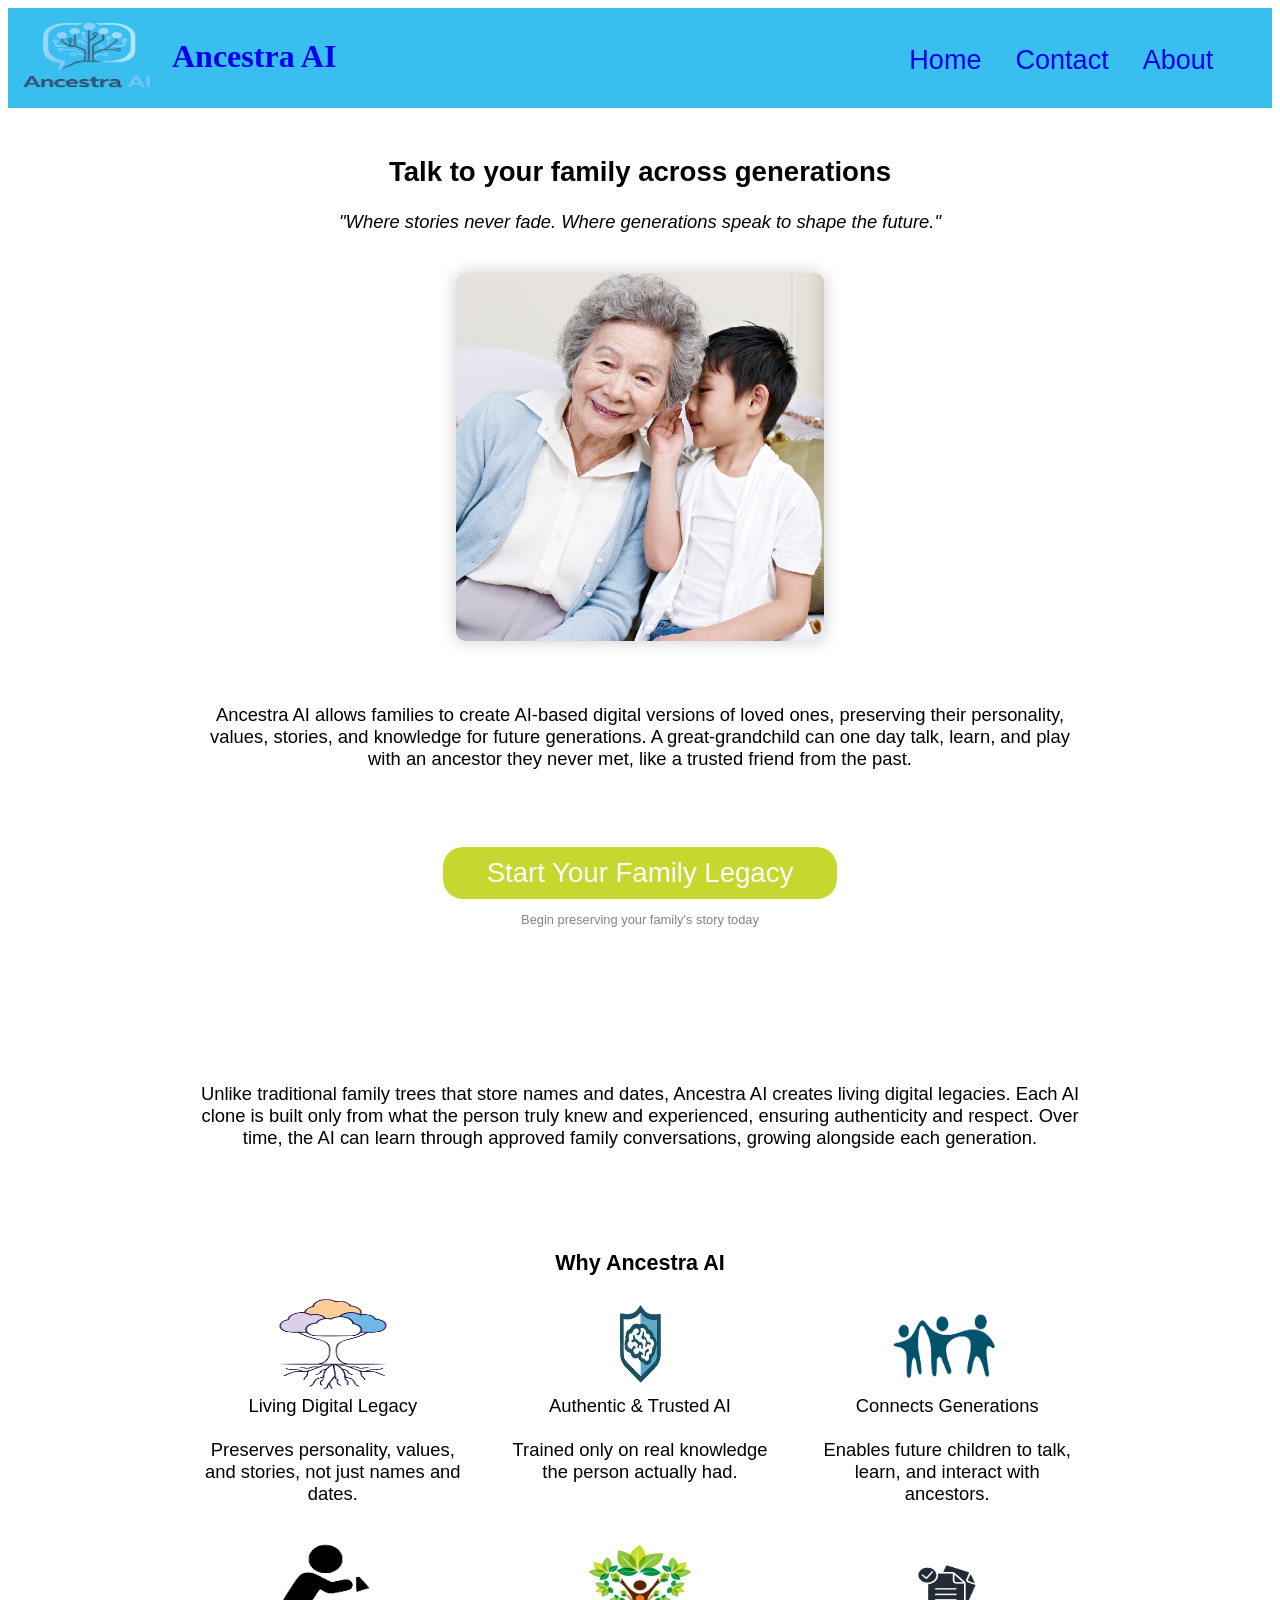
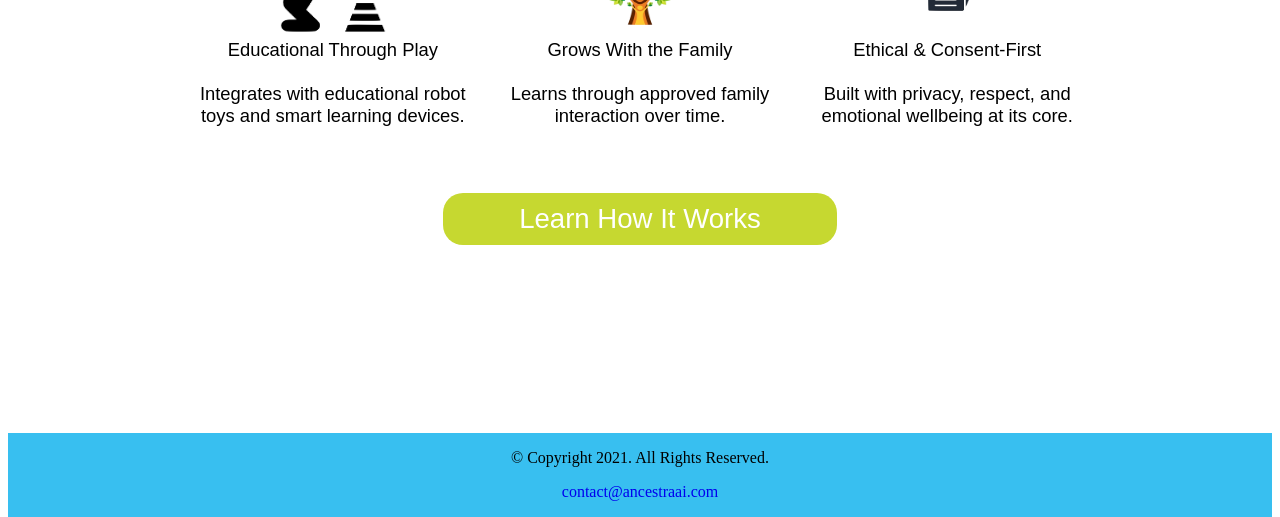
<file: index.html>
<!-- Task: Your task in the first prac is to make a very simple website for your startup business for 
assignment 1 and publish it online (submit the URL). The site should have at least 3 pages (or 
sections for a single-page design) and contain enough content that a reasonable person would understand 
your startup business; including text and images. You will continue with this same startup idea for 
your assignment, so the more you do here, the more you've already done for assignment 1. You are welcome 
to change your idea if you want. 

Startup Business idea: 

-->

<!DOCTYPE html>
<html lang="en">
<head>
    <meta charset="UTF-8">
    <meta name="viewport" content="width=device-width, initial-scale=1.0">
    <title>Practial 1</title>
    <link rel='stylesheet' type='text/css' media='screen' href='styles.css'>
</head>
<body>
    <div id="container">
        <header id="nav-bar">
            <div id="position-logo">
                <a href="#">
                    <img class="logo" src="Images/CP3402 - Logo V2.png" alt="Logo">
                    <h1 style="margin-top: 30px;">Ancestra AI</h1>
                </a>
            </div>
            <nav>
                <ul>
                    <li><a href="about.html">About</a></li>
                    <li><a href="contact.html">Contact</a></li>
                    <li><a href="index.html">Home</a></li>
                </ul>
            </nav>
        </header>

        <main>
            <div id="intro" class="text">
                <h2>Talk to your family across generations</h2>
                <p class="centred-text">
                    <i> "Where stories never fade. Where generations speak to shape the future."</i>
                </p>
                <br>
                <img class="centerd-img non-png-img" src="Images/Child-Talking_To_GrandParent.png" alt="Child-Talking_To_GrandParent">
                <br><br>
                <p class="centred-text">
                    Ancestra AI allows families to create AI-based digital versions of loved ones, preserving their personality, 
                    values, stories, and knowledge for future generations. A great-grandchild can one day talk, learn, and play 
                    with an ancestor they never met, like a trusted friend from the past.
                </p>
                <br>
            </div>

            <div class="center-items">
                <a class="call-to-action-btn" href="index.html">Start Your Family Legacy</a>
                <p id="cta-subtext">Begin preserving your family's story today</p>
            </div>

            <br><br><br><br>
            <div id="information" class="text">
                <p class="centred-text">
                    Unlike traditional family trees that store names and dates, Ancestra AI creates living digital legacies. 
                    Each AI clone is built only from what the person truly knew and experienced, ensuring authenticity and 
                    respect. Over time, the AI can learn through approved family conversations, growing alongside each generation.
                </p>
            </div>
            <br><br>
            <h3 style="text-align: center;">Why Ancestra AI</h3>
            <div id="selling-point-container">
                <div>
                    <img class="selling-point-icons" src="Images/Digtial-Legacy.png" alt="Digital Legacy Icon"> <br>
                    Living Digital Legacy <br><br> Preserves personality, values, and stories, not just names and dates.
                </div>
                <div>
                    <img class="selling-point-icons" src="Images/Trusted-AI.png" alt="Digital Legacy Icon"> <br>
                    Authentic & Trusted AI <br><br> Trained only on real knowledge the person actually had.
                </div>
                <div>
                    <img class="selling-point-icons" src="Images/Connects-Generations.png" alt="Digital Legacy Icon"> <br>
                    Connects Generations <br><br> Enables future children to talk, learn, and interact with ancestors.
                </div>
                <div>
                    <img class="selling-point-icons" src="Images/Educational Through Play.png" alt="Digital Legacy Icon"> <br>
                    Educational Through Play <br><br> Integrates with educational robot toys and smart learning devices.
                </div>
                <div>
                    <img class="selling-point-icons" src="Images/Grows With the Family.png" alt="Digital Legacy Icon"> <br>
                    Grows With the Family <br><br> Learns through approved family interaction over time.
                </div>
                <div>
                    <img class="selling-point-icons" src="Images/Ethical.png" alt="Digital Legacy Icon"> <br>
                    Ethical & Consent-First <br><br> Built with privacy, respect, and emotional wellbeing at its core.
                </div>
            </div>
            <br><br><br>

            <div class="center-items">
                <a class="call-to-action-btn" href="about.html">Learn How It Works</a>
            </div>
        </main>

        <footer>
            <p>&copy; Copyright 2021. All Rights Reserved.</p>
            <p><a href="mailto:contact@ancestraai.com">contact@ancestraai.com</a></p>
        </footer>
    </div>
</body>
</html>
</file>
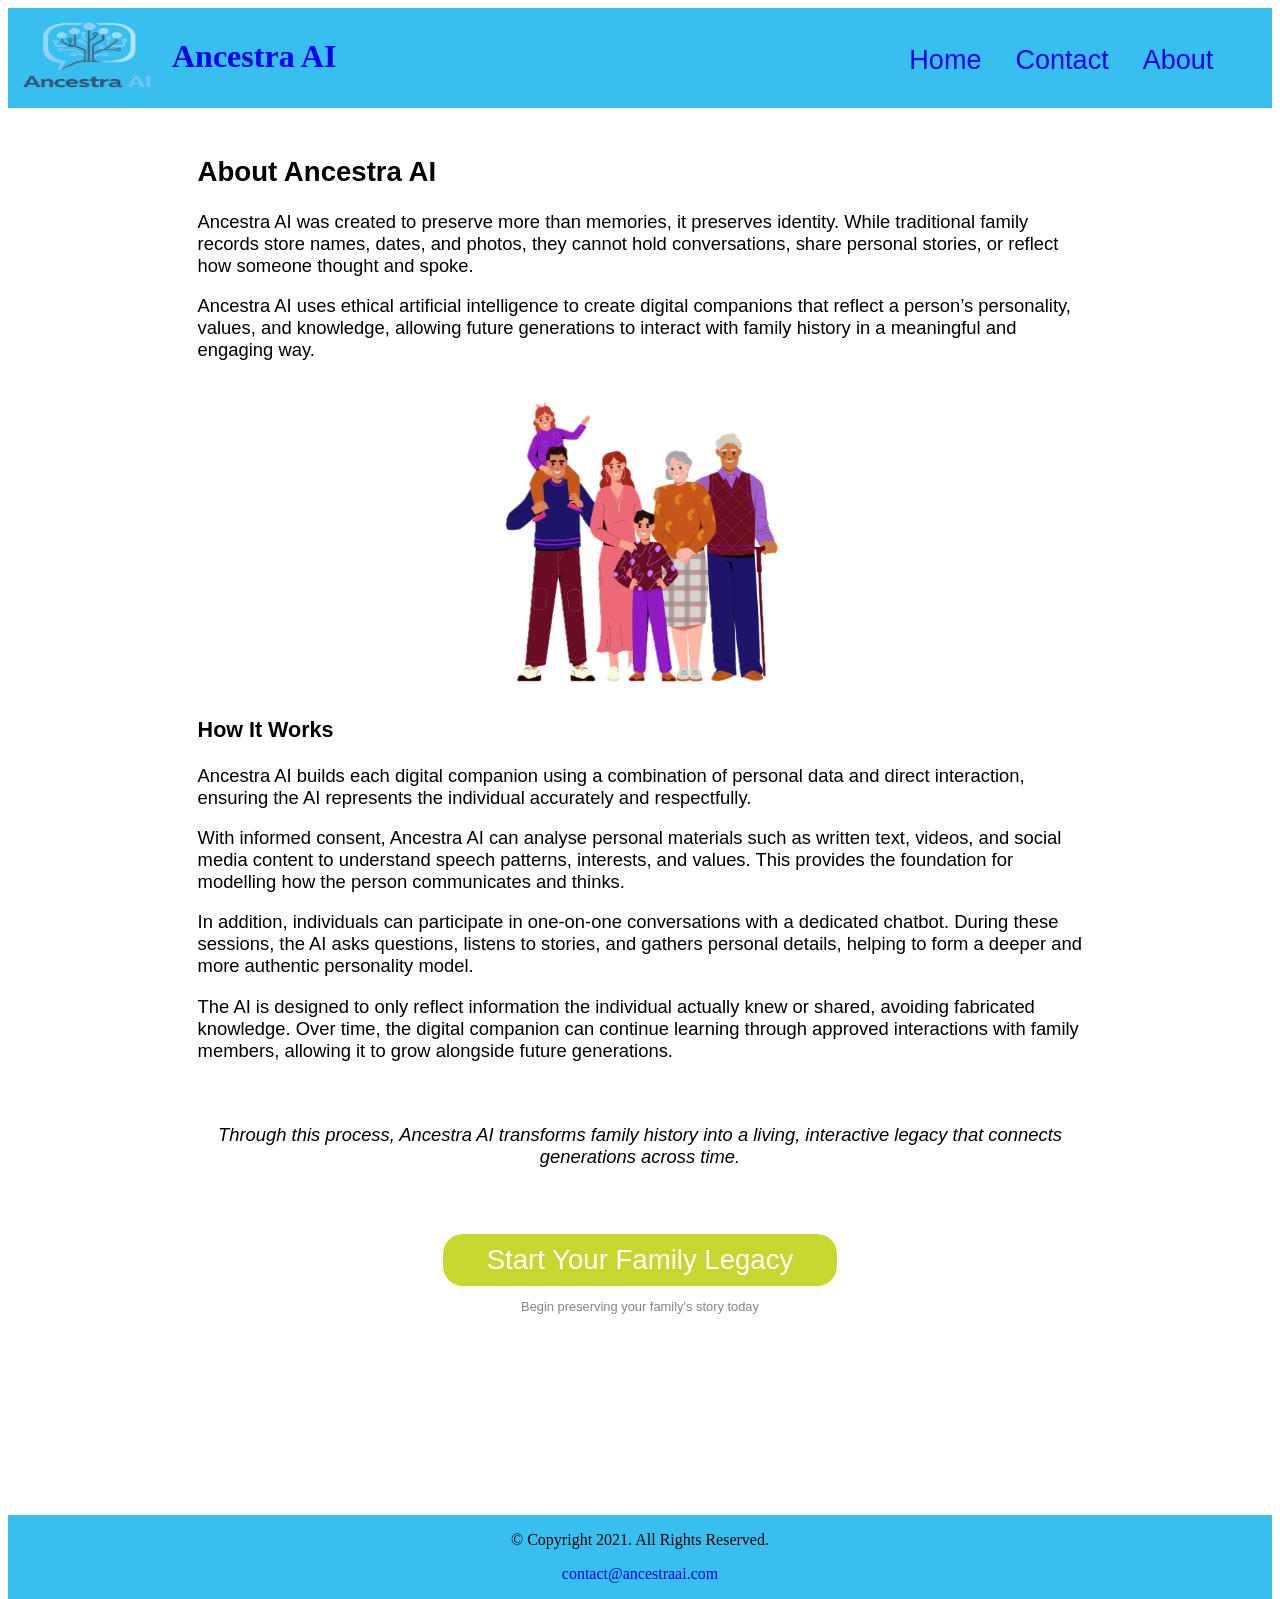
<file: about.html>
<!-- Task: Your task in the first prac is to make a very simple website for your startup business for 
assignment 1 and publish it online (submit the URL). The site should have at least 3 pages (or 
sections for a single-page design) and contain enough content that a reasonable person would understand 
your startup business; including text and images. You will continue with this same startup idea for 
your assignment, so the more you do here, the more you've already done for assignment 1. You are welcome 
to change your idea if you want. 

Startup Business idea: 

-->

<!DOCTYPE html>
<html lang="en">
<head>
    <meta charset="UTF-8">
    <meta name="viewport" content="width=device-width, initial-scale=1.0">
    <title>Practial 1</title>
    <link rel='stylesheet' type='text/css' media='screen' href='styles.css'>
</head>
<body>
    <div id="container">
        <header id="nav-bar">
            <div id="position-logo">
                <a href="index.html">
                    <img class="logo" src="Images/CP3402 - Logo V2.png" alt="Logo">
                    <h1 style="margin-top: 30px;">Ancestra AI</h1>
                </a>
            </div>
            <nav>
                <ul>
                    <li><a href="about.html">About</a></li>
                    <li><a href="contact.html">Contact</a></li>
                    <li><a href="index.html">Home</a></li>
                </ul>
            </nav>
        </header>

        <main>
            <h2>About Ancestra AI</h2>

            <p>
                Ancestra AI was created to preserve more than memories, it preserves identity.
                While traditional family records store names, dates, and photos, they cannot hold conversations,
                share personal stories, or reflect how someone thought and spoke.
            </p>

            <p>
                Ancestra AI uses ethical artificial intelligence to create digital companions that reflect a person’s
                personality, values, and knowledge, allowing future generations to interact with family history
                in a meaningful and engaging way.
            </p>

            <img class="centerd-img" src="Images/Happy Family.png" alt="Happy Family">

            <h3>How It Works</h3>

            <p>
                Ancestra AI builds each digital companion using a combination of personal data and direct interaction,
                ensuring the AI represents the individual accurately and respectfully.
            </p>

            <p>
                With informed consent, Ancestra AI can analyse personal materials such as written text,
                videos, and social media content to understand speech patterns, interests, and values.
                This provides the foundation for modelling how the person communicates and thinks.
            </p>

            <p>
                In addition, individuals can participate in one-on-one conversations with a dedicated chatbot.
                During these sessions, the AI asks questions, listens to stories, and gathers personal details,
                helping to form a deeper and more authentic personality model.
            </p>

            <p>
                The AI is designed to only reflect information the individual actually knew or shared,
                avoiding fabricated knowledge. Over time, the digital companion can continue learning
                through approved interactions with family members, allowing it to grow alongside
                future generations.
            </p>

            <br><br>

            <i class="centred-text">
                Through this process, Ancestra AI transforms family history into a living, interactive legacy
                that connects generations across time.
            </i>

            <br><br><br>

            <div class="center-items">
                <a class="call-to-action-btn" href="index.html">Start Your Family Legacy</a>
                <p id="cta-subtext">Begin preserving your family's story today</p>
            </div>
        </main>

        <footer>
            <p>&copy; Copyright 2021. All Rights Reserved.</p>
            <p><a href="mailto:contact@ancestraai.com">contact@ancestraai.com</a></p>
        </footer>
    </div>
</body>
</html>
</file>
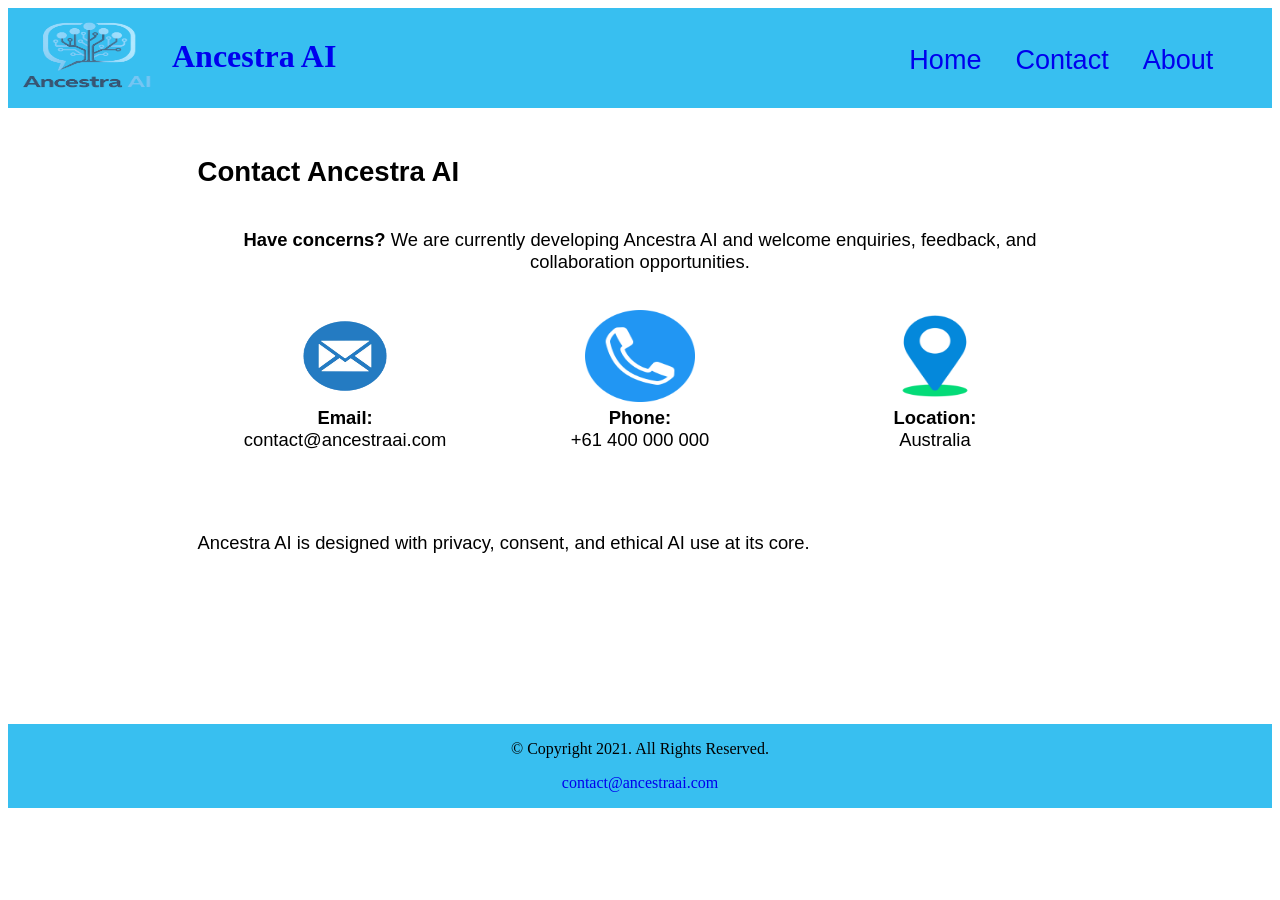
<file: contact.html>
<!-- Task: Your task in the first prac is to make a very simple website for your startup business for 
assignment 1 and publish it online (submit the URL). The site should have at least 3 pages (or 
sections for a single-page design) and contain enough content that a reasonable person would understand 
your startup business; including text and images. You will continue with this same startup idea for 
your assignment, so the more you do here, the more you've already done for assignment 1. You are welcome 
to change your idea if you want. 

Startup Business idea: 

-->

<!DOCTYPE html>
<html lang="en">
<head>
    <meta charset="UTF-8">
    <meta name="viewport" content="width=device-width, initial-scale=1.0">
    <title>Practial 1</title>
    <link rel='stylesheet' type='text/css' media='screen' href='styles.css'>
</head>
<body>
    <div id="container">
        <header id="nav-bar">
            <div id="position-logo">
                <a href="index.html">
                    <img class="logo" src="Images/CP3402 - Logo V2.png" alt="Logo">
                    <h1 style="margin-top: 30px;">Ancestra AI</h1>
                </a>
            </div>
            <nav>
                <ul>
                    <li><a href="about.html">About</a></li>
                    <li><a href="contact.html">Contact</a></li>
                    <li><a href="index.html">Home</a></li>
                </ul>
            </nav>
        </header>

        <main>
            <h2>Contact Ancestra AI</h2>

            <div class="contact-container">
                <p class="contact-item-1">
                    <strong>Have concerns?</strong> We are currently developing Ancestra AI and welcome enquiries,
                    feedback, and collaboration opportunities.
                </p>
    
                <div>
                    <a style="color: black;" href="mailto:contact@ancestraai.com">
                        <img class="selling-point-icons" src="Images/Email.png" alt="Email.png"> <br>
                        <strong>Email:</strong><br> contact@ancestraai.com
                    </a>
                </div>
                <div>
                    <a style="color: black;" href="tel:+61 400 000 000">
                        <img class="selling-point-icons" src="Images/Phone.png" alt="Phone.png"> <br>
                        <strong>Phone:</strong><br> +61 400 000 000
                    </a>
                </div>
                <div>
                    <a style="color: black;" href="https://www.google.com/maps/search/?api=1&query=Australia" target="_blank">
                        <img class="selling-point-icons" src="Images/Map.png" alt="Map.png"> <br>
                        <strong>Location:</strong><br> Australia   
                    </a>
                </div>
            </div>

            <br><br>

            <p>
                Ancestra AI is designed with privacy, consent, and ethical AI use at its core.
            </p>
        </main>

        <footer>
            <p>&copy; Copyright 2021. All Rights Reserved.</p>
            <p><a href="mailto:contact@ancestraai.com">contact@ancestraai.com</a></p>
        </footer>
    </div>
</body>
</html>
</file>
<file: styles.css>
#position-logo {
    width: 40%;
    float: left;
}

#container {
    margin: none;
}

header {
    display: block;
    height: 100px;
    width: 100%;
    background-color: #38BFF0;
}

.logo {
    float: left;
    margin: 0.75em;
    width: 140px;
    height: 70px;
}

.centerd-img {
    display: block;
    width: 20em;
    margin: auto;
}

nav {
    width: 60%;
    margin-top: 20px;
    float: right;
    display: block;
    font-family: 'lobster', sans-serif;
    font-size: 1.3em;
}

nav ul {
    text-align: center;
    background-color: #DAF3F0;
    padding: 0;
    margin: 0;
    margin-right: 2em;
}

nav li {
    display: inline;
    float: right;
    font-size: 1.3em;
    padding: 2%;
    margin: 0.1em;
}

nav a {
    display: inline;
}

nav li:hover {
    background-color: #DAF3F0;
    border-radius: 8px;
}

#intro {
    text-align: center;
}

.centred-text{
    display: grid;
    text-align: center; 
    /* margin-left:  calc(5% + 1em); account for sidebar's width */
}

.center-items {
    display: grid;
    place-items: center; 
    /* margin-left:  calc(5% + 1em); account for sidebar's width */
    margin-bottom: 2em;
}

.call-to-action-btn {
    /* Basic button styling */
    display: inline-block;
    padding: 10px 20px;
    background-color: #C6D830;
    color: rgb(255, 255, 255);
    text-decoration: none; /* Removes default underline from links */
    border-radius: 20px;
    font-size: 1.5em;
    width: 40%;
    text-align: center;
}

#cta-subtext {
    font-size: 0.7em;
    color: #666;
    opacity: 0.8;
}

.call-to-action-btn:hover {
    background-color: #4A7210;
}

.contact-container {
    display: grid;
    grid-template-columns: 1fr 1fr 1fr;
    text-align: center;
}

.contact-item-1 {
    grid-column: 1 / span 3;
}

.contact-container > * {
    margin: 1em;
}

.non-png-img {
    border-radius: 0.5em;
    box-shadow: 0em 0em 1em 0em rgba(0, 0, 0, 0.2);
}

main {
    padding: 2%;
    font-size: 1.15em;
    font-family: Verdana, Arial, sans-serif;
    /* margin-left:  calc(5% + 1em); account for sidebar's width */
    margin: auto;
    max-width: 70%;
}

#selling-point-container {
    display: grid;
    grid-template-columns: auto auto auto;
    gap: 2em;
    text-align: center;
}

.selling-point-icons {
    width: 6em;
    height: 5em;
    margin: auto;
}

.text {
    margin-bottom: 2em;
}

a {
    text-decoration: none;
}

footer {
    display: block;
    width: 100%;
    float: left;
    margin-top: 10%;
    background-color: #38BFF0;
    text-align: center;
}
</file>
